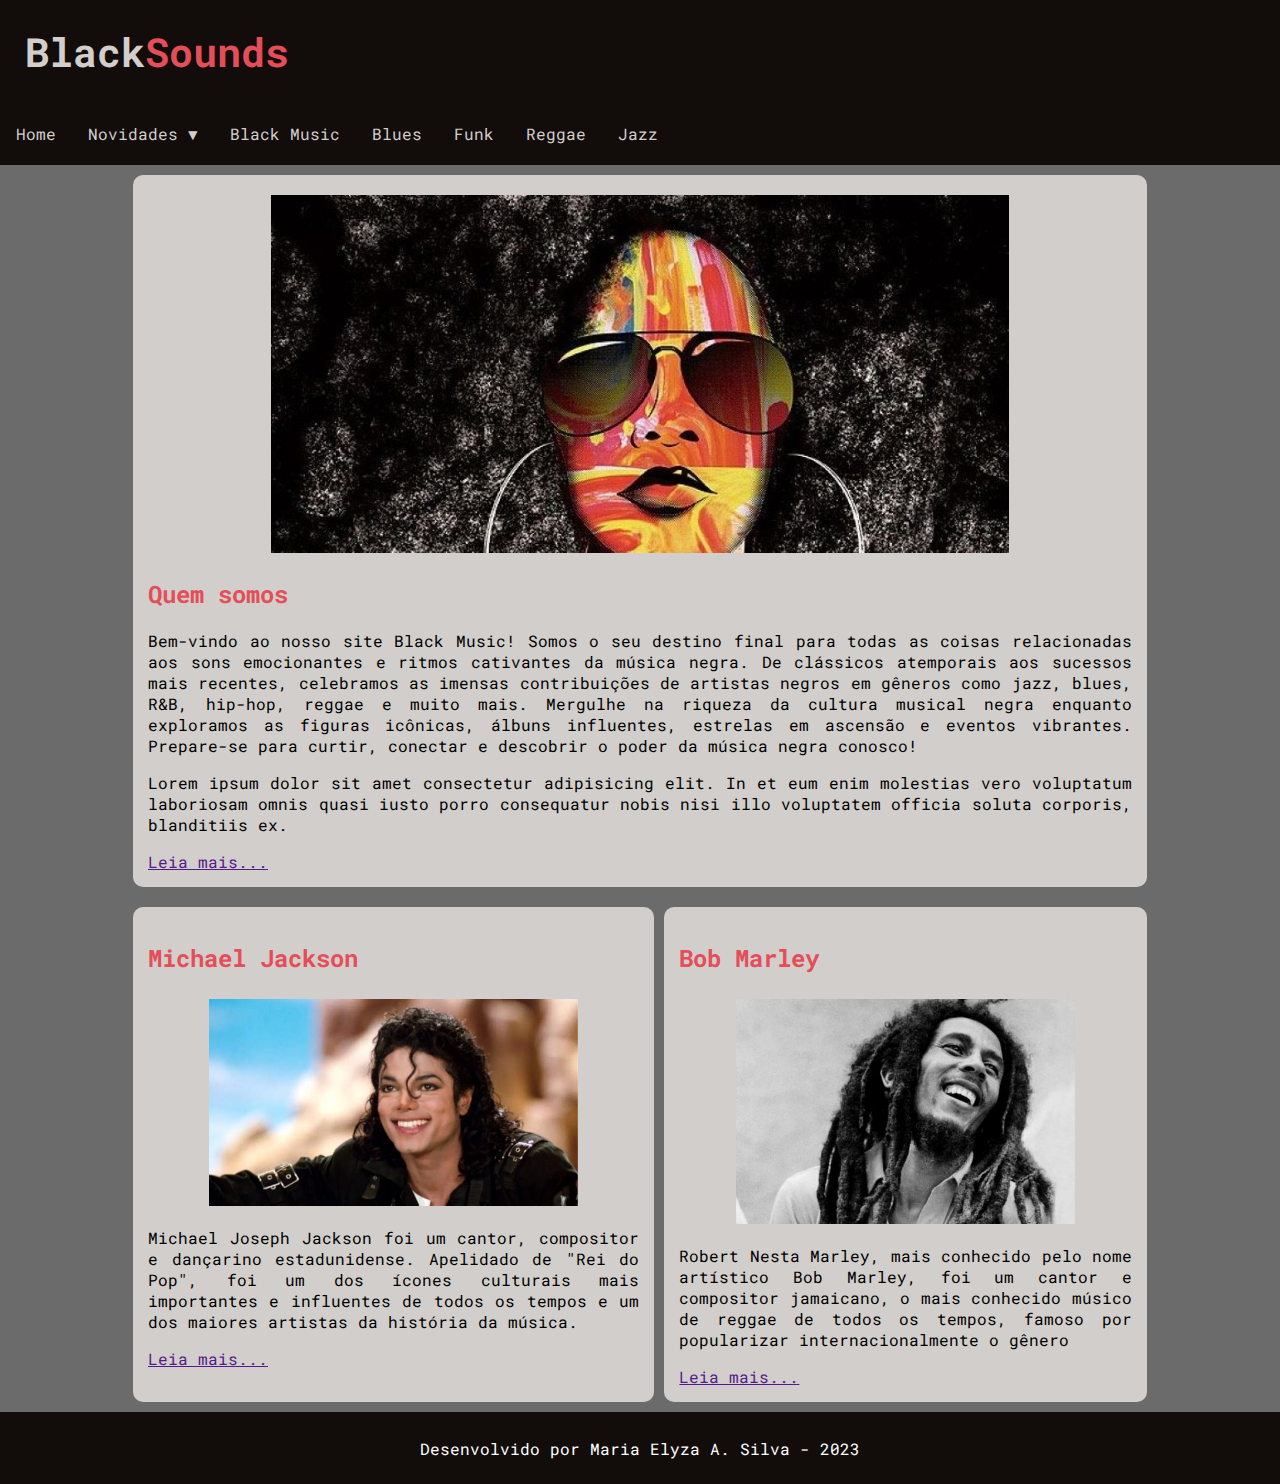
<file: Parada_17/index.html>
<!DOCTYPE html>

<html>

    <head>
        <title>Black Sounds</title>
        <meta charset="utf-8">
        <meta name="viewport" content="width=device-width, initial-scale=1.0">
        <link rel="stylesheet" href="css/menu.css">
        <link rel="stylesheet" href="css/estilo.css">
        <link rel="shortcut icon" href="img/favicon.png">
    </head>

    <body>
        <div id="header">
            <div id="logo">
                Black<span>Sounds</span>
            </div>
            
            <input type="checkbox" id="btt_menu">
            <label for="btt_menu"> &#9776; </label>

            <div id="nav">
                <ul>
                    <li> <a href="index.html">Home</a> </li>
                    <li class="dropdown"> 
                        <a href="#" class="drop_btt"> Novidades &#9660;</a> 
                        <div class="dropdown_content">
                            <a href="">n1</a>
                            <a href="">n2</a>
                            <a href="">n3</a>
                            <a href="">n4</a>
                        </div>
                    </li>
                    
                    <li> <a href="Black Music.html">Black Music</a> </li>
                    <li> <a href="Blues.html">Blues</a> </li>
                    <li> <a href="Funk.html">Funk</a> </li>
                    <li> <a href="Reggae.html">Reggae</a> </li>
                    <li> <a href="Jazz.html">Jazz</a> </li>
                </ul>
            </div>
        </div>
        
        <div class="container">
            <div class="box">
                <img src="img/image1.jpg" >
                
                <h2>Quem somos</h2>

                <p>
                    Bem-vindo ao nosso site Black Music! Somos o seu destino final para todas as coisas relacionadas aos sons emocionantes e ritmos cativantes da música negra. De clássicos atemporais aos sucessos mais recentes, celebramos as imensas contribuições de artistas negros em gêneros como jazz, blues, R&B, hip-hop, reggae e muito mais. Mergulhe na riqueza da cultura musical negra enquanto exploramos as figuras icônicas, álbuns influentes, estrelas em ascensão e eventos vibrantes. Prepare-se para curtir, conectar e descobrir o poder da música negra conosco!
                </p>

                <p>
                    Lorem ipsum dolor sit amet consectetur adipisicing elit. In et eum enim molestias vero voluptatum laboriosam omnis quasi iusto porro consequatur nobis nisi illo voluptatem officia soluta corporis, blanditiis ex.
                </p>

                <a href="">Leia mais...</a>
            </div>
        </div>
        
        <div class="container">
            <div class="box">
                <h2>Michael Jackson</h2>
                <img src="img/image2.jpg">
                <p>
                    Michael Joseph Jackson foi um cantor, compositor e dançarino estadunidense. Apelidado de "Rei do Pop", foi um dos ícones culturais mais importantes e influentes de todos os tempos e um dos maiores artistas da história da música.
                </p>
                <a href="">Leia mais...</a>
            </div>
            
            <div class="box">
                <h2>Bob Marley</h2>
                <img src="img/image3.jpg">
                <p>
                    Robert Nesta Marley, mais conhecido pelo nome artístico Bob Marley, foi um cantor e compositor jamaicano, o mais conhecido músico de reggae de todos os tempos, famoso por popularizar internacionalmente o gênero
                </p>
                <a href=""target="_blank">Leia mais...</a>
            </div>
        </div>
        
        <div id="footer">
            <p>Desenvolvido por Maria Elyza A. Silva - 2023</p>
        </div>
    </body>

</html>
</file>
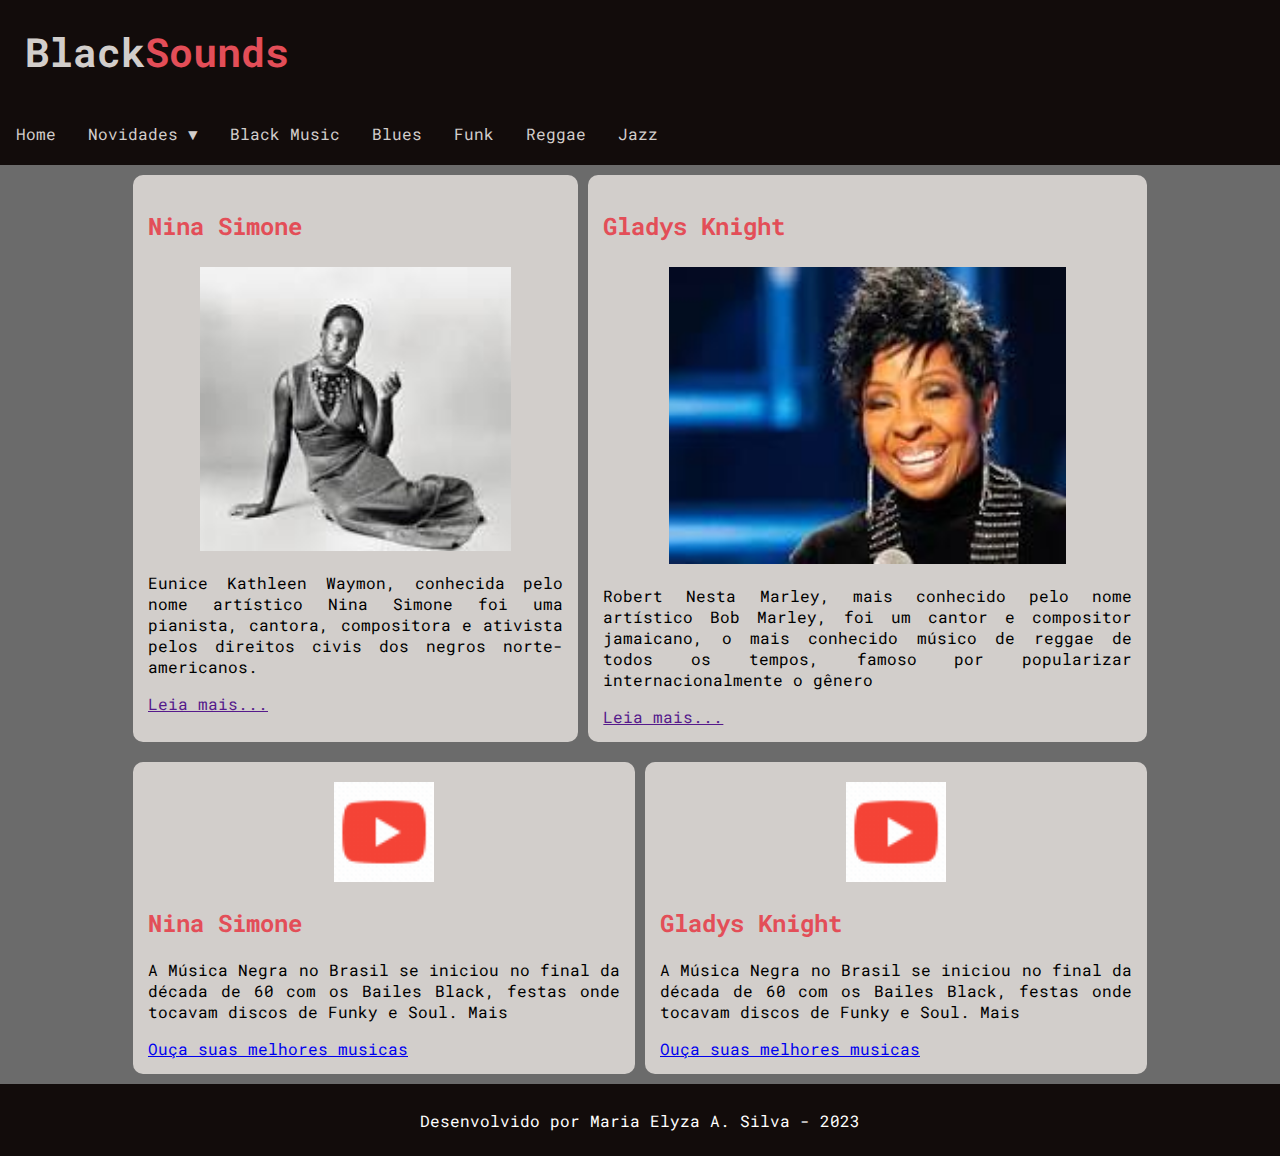
<file: Parada_17/Black Music.html>
<!DOCTYPE html>

<html>

    <head>
        <title>Black Sounds</title>
        <meta charset="utf-8">
        <meta name="viewport" content="width=device-width, initial-scale=1.0">
        <link rel="stylesheet" href="css/menu.css">
        <link rel="stylesheet" href="css/estilo.css">
        <link rel="shortcut icon" href="img/favicon.png">
    </head>

    <body>
        <div id="header">
            <div id="logo">
                Black<span>Sounds</span>
            </div>
            
            <input type="checkbox" id="btt_menu">
            <label for="btt_menu"> &#9776; </label>

            <div id="nav">
                <ul>
                    <li> <a href="index.html">Home</a> </li>
                    <li class="dropdown"> 
                        <a href="#" class="drop_btt"> Novidades &#9660;</a> 
                        <div class="dropdown_content">
                            <a href="">n1</a>
                            <a href="">n2</a>
                            <a href="">n3</a>
                            <a href="">n4</a>
                        </div>
                    </li>
                    
                    <li> <a href="Black Music.html">Black Music</a> </li>
                    <li> <a href="Blues.html">Blues</a> </li>
                    <li> <a href="Funk.html">Funk</a> </li>
                    <li> <a href="Reggae.html">Reggae</a> </li>
                    <li> <a href="Jazz.html">Jazz</a> </li>
                </ul>
            </div>
        </div>
        
        <div class="container">
            <div class="box">
                <h2>Nina Simone</h2>
                <img src="img/image5">
                <p>
                    Eunice Kathleen Waymon, conhecida pelo nome artístico Nina Simone foi uma pianista, cantora, compositora e ativista pelos direitos civis dos negros norte-americanos.
                </p>
                <a href="">Leia mais...</a>
            </div>
            
            <div class="box">
                <h2>Gladys Knight</h2>
                <img src="img/image6.jpeg">
                <p>
                    Robert Nesta Marley, mais conhecido pelo nome artístico Bob Marley, foi um cantor e compositor jamaicano, o mais conhecido músico de reggae de todos os tempos, famoso por popularizar internacionalmente o gênero
                </p>
                <a href="">Leia mais...</a>
            </div>
        </div>

        <div class="container">
            <div class="box1">
                <img src="img/icons8-youtube.gif">
                
                <h2>Nina Simone</h2>

                
                <p>
                    A Música Negra no Brasil se iniciou no final da década de 60 com os Bailes Black, festas onde tocavam discos de Funky e Soul. Mais 
                </p>

                <a href ="https://www.youtube.com/channel/UCJ-FRbWianyv9q-Ly9whFQQ?feature=gws_kp_artist&feature=gws_kp_artist" target="_blank">Ouça suas melhores musicas</a>
            </div>

            <div class="box1">
                <img src="img/icons8-youtube.gif">
                
                <h2>Gladys Knight</h2>

                
                <p>
                    A Música Negra no Brasil se iniciou no final da década de 60 com os Bailes Black, festas onde tocavam discos de Funky e Soul. Mais 
                </p>

                <a href ="https://www.youtube.com/channel/UC5TQdoadyzC48CUDc95m0iw" target="_blank">Ouça suas melhores musicas</a>
            </div>
        </div>
        
        <div id="footer">
            <p>Desenvolvido por Maria Elyza A. Silva - 2023</p>
        </div>
    </body>

</html>
</file>
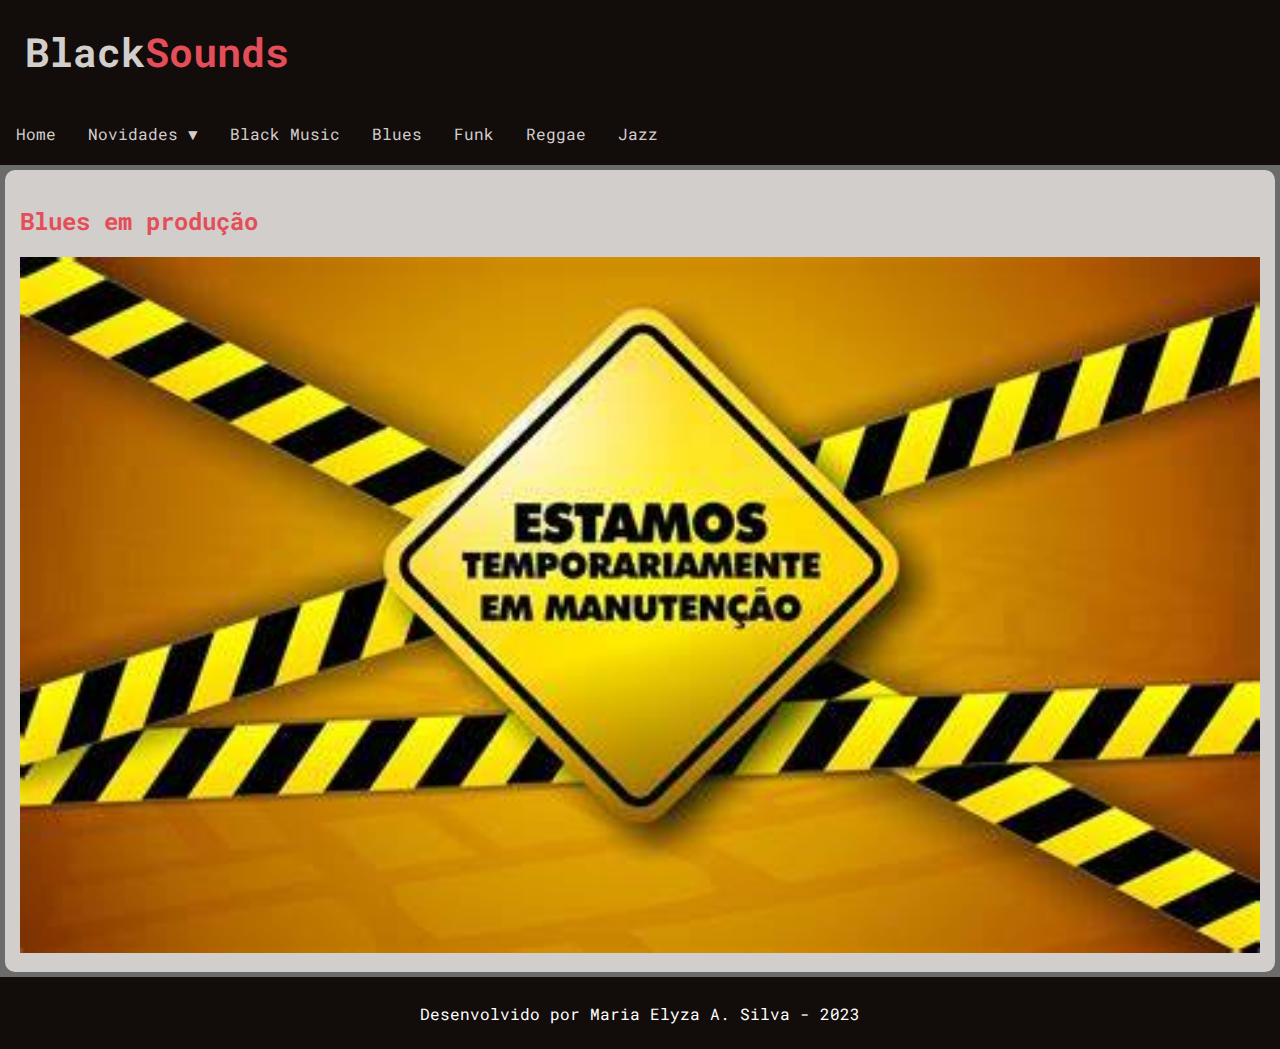
<file: Parada_17/Blues.html>
<!DOCTYPE html>

<html>

    <head>
        <title>Black Sounds</title>
        <meta charset="utf-8">
        <meta name="viewport" content="width=device-width, initial-scale=1.0">
        <link rel="stylesheet" href="css/menu.css">
        <link rel="stylesheet" href="css/estilo.css">
        <link rel="shortcut icon" href="img/favicon.png">
    </head>

    <body>
        <div id="header">
            <div id="logo">
                Black<span>Sounds</span>
            </div>
            
            <input type="checkbox" id="btt_menu">
            <label for="btt_menu"> &#9776; </label>

            <div id="nav">
                <ul>
                    <li> <a href="index.html">Home</a> </li>
                    <li class="dropdown"> 
                        <a href="#" class="drop_btt"> Novidades &#9660;</a> 
                        <div class="dropdown_content">
                            <a href="">n1</a>
                            <a href="">n2</a>
                            <a href="">n3</a>
                            <a href="">n4</a>
                        </div>
                    </li>
                    
                    <li> <a href="Black Music.html">Black Music</a> </li>
                    <li> <a href="Blues.html">Blues</a> </li>
                    <li> <a href="Funk.html">Funk</a> </li>
                    <li> <a href="Reggae.html">Reggae</a> </li>
                    <li> <a href="Jazz.html">Jazz</a> </li>
                </ul>
            </div>
        </div>
            <div class="box">
                <h2>Blues em produção</h2>
                <img src="img/image7.jpeg">
                
            </div>
        
        <div id="footer">
            <p>Desenvolvido por Maria Elyza A. Silva - 2023</p>
        </div>
    </body>

</html>
</file>
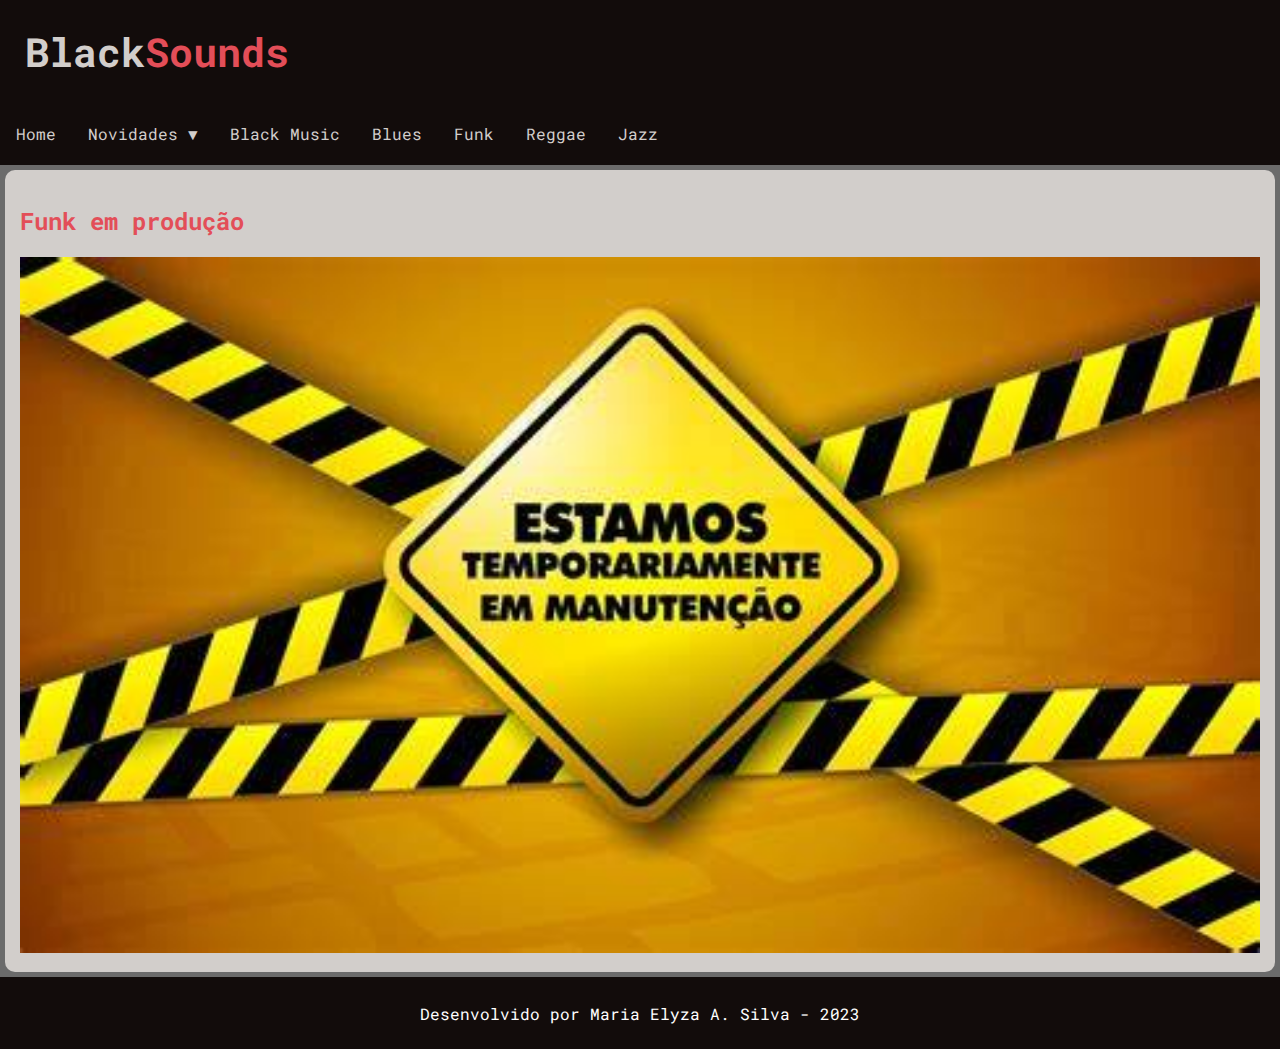
<file: Parada_17/Funk.html>
<!DOCTYPE html>

<html>

    <head>
        <title>Black Sounds</title>
        <meta charset="utf-8">
        <meta name="viewport" content="width=device-width, initial-scale=1.0">
        <link rel="stylesheet" href="css/menu.css">
        <link rel="stylesheet" href="css/estilo.css">
        <link rel="shortcut icon" href="img/favicon.png">
    </head>

    <body>
        <div id="header">
            <div id="logo">
                Black<span>Sounds</span>
            </div>
            
            <input type="checkbox" id="btt_menu">
            <label for="btt_menu"> &#9776; </label>

            <div id="nav">
                <ul>
                    <li> <a href="index.html">Home</a> </li>
                    <li class="dropdown"> 
                        <a href="#" class="drop_btt"> Novidades &#9660;</a> 
                        <div class="dropdown_content">
                            <a href="">n1</a>
                            <a href="">n2</a>
                            <a href="">n3</a>
                            <a href="">n4</a>
                        </div>
                    </li>
                    
                    <li> <a href="Black Music.html">Black Music</a> </li>
                    <li> <a href="Blues.html">Blues</a> </li>
                    <li> <a href="Funk.html">Funk</a> </li>
                    <li> <a href="Reggae.html">Reggae</a> </li>
                    <li> <a href="Jazz.html">Jazz</a> </li>
                </ul>
            </div>
        </div>
            <div class="box">
                <h2>Funk em produção</h2>
                <img src="img/image7.jpeg">
                
            </div>
        
        <div id="footer">
            <p>Desenvolvido por Maria Elyza A. Silva - 2023</p>
        </div>
    </body>

</html>
</file>
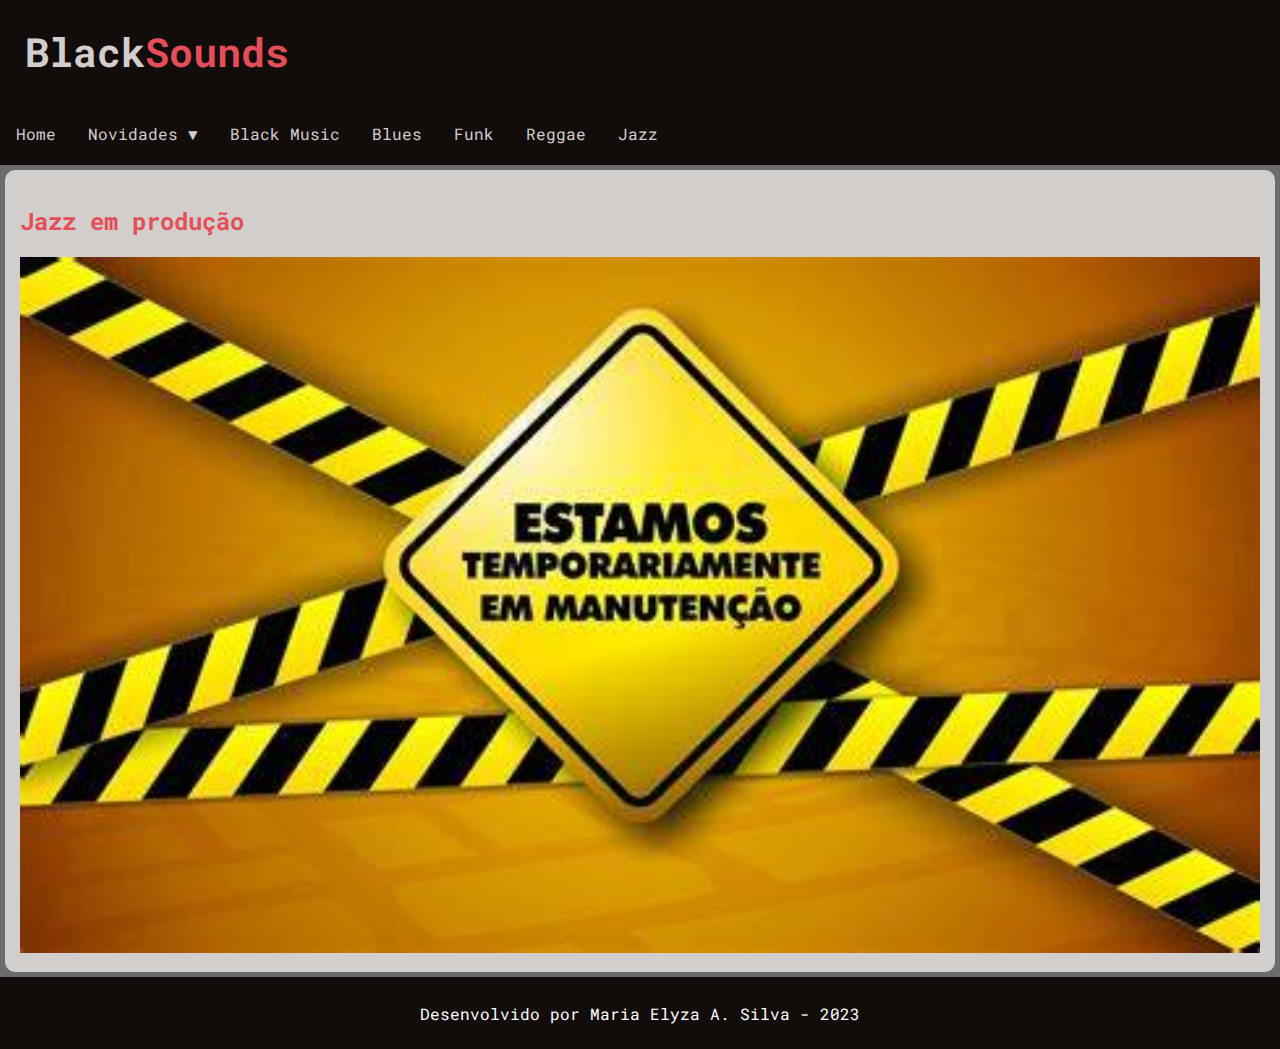
<file: Parada_17/Jazz.html>
<!DOCTYPE html>

<html>

    <head>
        <title>Black Sounds</title>
        <meta charset="utf-8">
        <meta name="viewport" content="width=device-width, initial-scale=1.0">
        <link rel="stylesheet" href="css/menu.css">
        <link rel="stylesheet" href="css/estilo.css">
        <link rel="shortcut icon" href="img/favicon.png">
    </head>

    <body>
        <div id="header">
            <div id="logo">
                Black<span>Sounds</span>
            </div>
            
            <input type="checkbox" id="btt_menu">
            <label for="btt_menu"> &#9776; </label>

            <div id="nav">
                <ul>
                    <li> <a href="index.html">Home</a> </li>
                    <li class="dropdown"> 
                        <a href="#" class="drop_btt"> Novidades &#9660;</a> 
                        <div class="dropdown_content">
                            <a href="">n1</a>
                            <a href="">n2</a>
                            <a href="">n3</a>
                            <a href="">n4</a>
                        </div>
                    </li>
                    
                    <li> <a href="Black Music.html">Black Music</a> </li>
                    <li> <a href="Blues.html">Blues</a> </li>
                    <li> <a href="Funk.html">Funk</a> </li>
                    <li> <a href="Reggae.html">Reggae</a> </li>
                    <li> <a href="Jazz.html">Jazz</a> </li>
                </ul>
            </div>
        </div>
            <div class="box">
                <h2>Jazz em produção</h2>
                <img src="img/image7.jpeg">
                
            </div>
        
        <div id="footer">
            <p>Desenvolvido por Maria Elyza A. Silva - 2023</p>
        </div>
    </body>

</html>
</file>
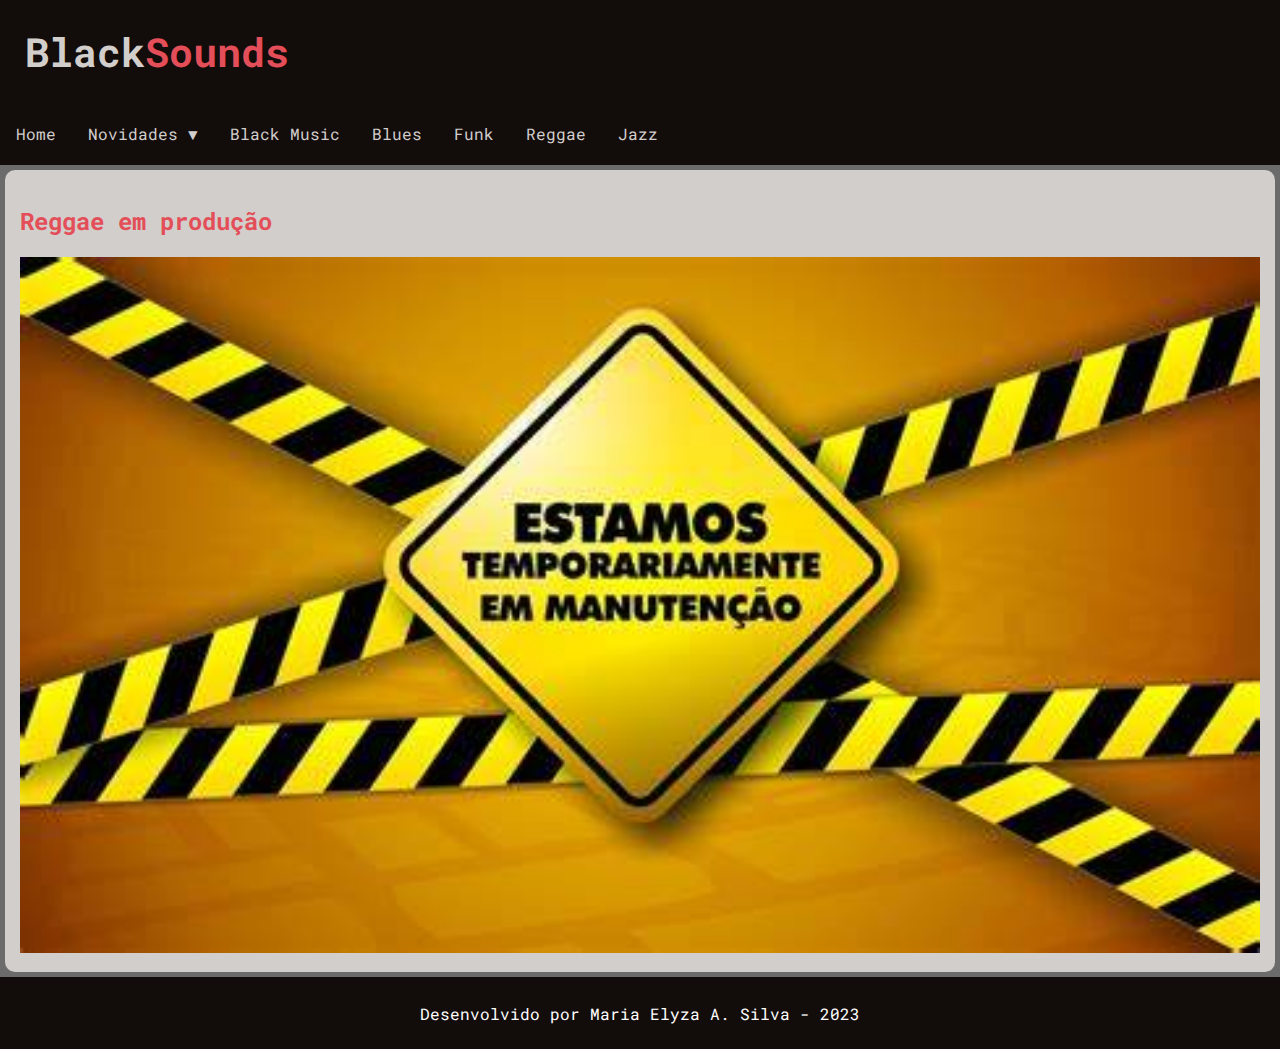
<file: Parada_17/Reggae.html>
<!DOCTYPE html>

<html>

    <head>
        <title>Black Sounds</title>
        <meta charset="utf-8">
        <meta name="viewport" content="width=device-width, initial-scale=1.0">
        <link rel="stylesheet" href="css/menu.css">
        <link rel="stylesheet" href="css/estilo.css">
        <link rel="shortcut icon" href="img/favicon.png">
    </head>

    <body>
        <div id="header">
            <div id="logo">
                Black<span>Sounds</span>
            </div>
            
            <input type="checkbox" id="btt_menu">
            <label for="btt_menu"> &#9776; </label>

            <div id="nav">
                <ul>
                    <li> <a href="index.html">Home</a> </li>
                    <li class="dropdown"> 
                        <a href="#" class="drop_btt"> Novidades &#9660;</a> 
                        <div class="dropdown_content">
                            <a href="">n1</a>
                            <a href="">n2</a>
                            <a href="">n3</a>
                            <a href="">n4</a>
                        </div>
                    </li>
                    
                    <li> <a href="Black Music.html">Black Music</a> </li>
                    <li> <a href="Blues.html">Blues</a> </li>
                    <li> <a href="Funk.html">Funk</a> </li>
                    <li> <a href="Reggae.html">Reggae</a> </li>
                    <li> <a href="Jazz.html">Jazz</a> </li>
                </ul>
            </div>
        </div>
            <div class="box">
                <h2>Reggae em produção</h2>
                <img src="img/image7.jpeg">
                
            </div>
        
        <div id="footer">
            <p>Desenvolvido por Maria Elyza A. Silva - 2023</p>
        </div>
    </body>

</html>
</file>
<file: Parada_17/css/menu.css>
#header{
    display: flex;
    flex-direction: column;
    background-color: #120C0B;
}

#logo{
    color: #D2CECB;
    font-size: 40px;
    padding: 25px;
    font-weight: bold;
}

#logo span{
    color: #E34E58;
}

#btt_menu{
    display: none;
}

label[for="btt_menu"]{
    display: none;
    position: absolute;
    padding: 10px;
    color: #D2CECB;
    font-size: 50px;
    cursor: pointer;
}

ul{
    list-style-type: none;
    margin: 0px;
    padding: 0px;
    overflow: hidden;
    background-color: #120C0B;
}

li{
    float: left;
}

li a, .drop_btt{
    display: inline-block;
    color: #D2CECB;
    text-align: center;
    padding: 20px 16px;
    text-decoration: none;
}

li:hover, .dropdown:hover, .drop_btt:hover{
    background-color: #E34E58;
}

.dropdown_content{
    display: none;
    position: absolute;
    background-color: #EEDC53;
    min-width: 160px;
    z-index: 1;
}

.dropdown_content a{
    color: #000000;
    padding: 14px 16px;
    display: block;
    text-align: left;
}

.dropdown_content a:hover{
    background-color: #cacaca;
}

.dropdown:hover .dropdown_content{
    display: block;
}

@media(max-width: 800px){

    #header{
        text-align: center;
    }

    label[for="btt_menu"]{
        display: block;
    }

    #nav{
        display: none;
    }

    #nav li{
        float: none;
        text-align: center;
    }

    #nav .dropdown_content{
        position: relative;
    }

    #nav .dropdown_content a{
        text-align: center;
    }

    #btt_menu:checked ~ #nav{
        display: block;
    }

}

@media(max-width: 425px){

    #logo{
        font-size: 25px;
    }

    label[for="btt_menu"]{
        font-size: 40px;
    }

}
</file>
<file: Parada_17/css/estilo.css>
@import url('https://fonts.googleapis.com/css2?family=Roboto+Mono&display=swap');

body{
    font-family: 'Roboto Mono', monospace;
    padding: 0px;
    margin: 0px;
    background-color: #6B6B6B;
}

.container{
    display: flex;
    padding: 5px;
    width: 80%;
    margin: auto;
}

img{
    width: 100%;
}

.box{
    background-color: #D2CECB;
    padding: 15px;
    margin: 5px;
    text-align: justify;
    border-radius: 10px;
}

h2{
    color: #E34E58;
}

#footer{
    padding: 10px;
    text-align: center;
    background-color: #120C0B;
    color: #ffffff;
}

@media(max-width: 960px){
    .container{
        margin: 0px;
        width: auto;
        display: block;
    }

    .box{
        width: auto;
    }
}

@media(max-width: 425px){
    h2{
        font-size: 18px;
    }
}

.container img{
    display: flex;
    padding: 5px;
    width: 75%;
    margin: auto;

}

.box1{
    
    width: auto;
    background-color: #D2CECB;
    padding: 15px;
    margin: 5px;
    text-align: justify;
    border-radius: 10px;
}
.box1 img{
    width: 100px;
    order: initial;
}
</file>
